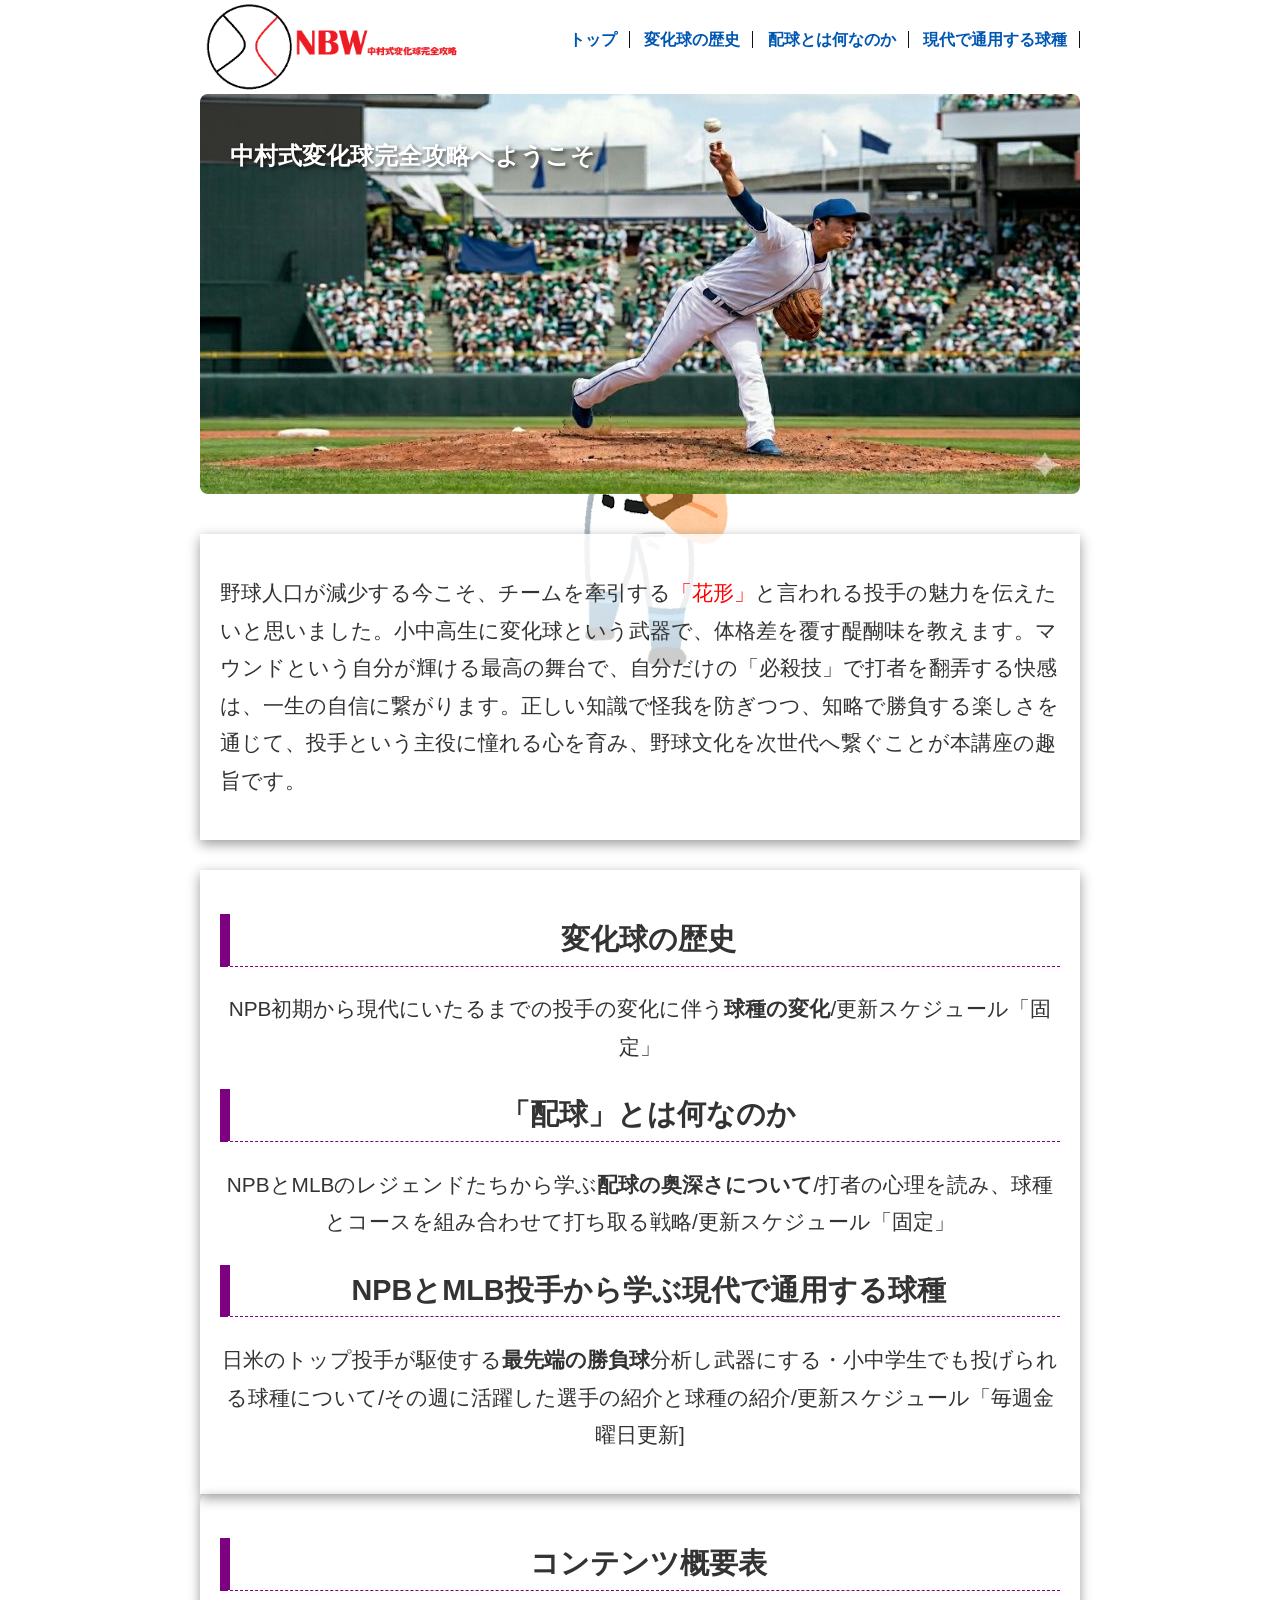
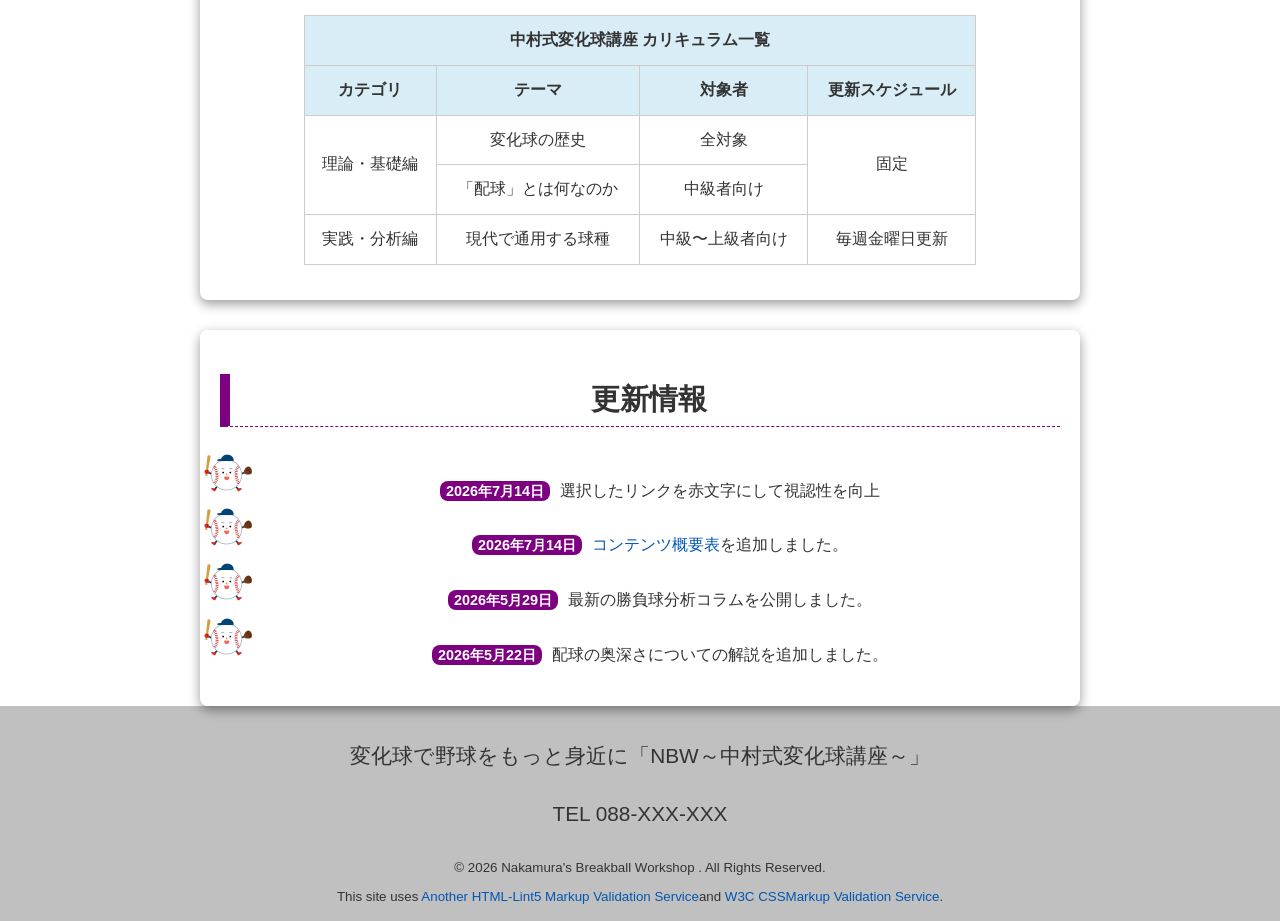
<file: index.html>
<!DOCTYPE html>
<html lang="ja">

<head>
    <meta charset="UTF-8">
    <title>中村式変化球完全攻略：トップページ</title>
    <link rel="stylesheet" href="css/Mystyle.css">
</head>

<body>
    <header>
       <div class="header-in">
         <img src="image/logo.png" width="1000" height="500" class="logo-image" alt="中村式変化球完全攻略">
        <nav><ul>
            <li><a href="index.html">トップ</a></li>
            <li><a href="content1.html">変化球の歴史</a></li>
            <li><a href="content2.html">配球とは何なのか</a></li>
            <li><a href="content3.html">現代で通用する球種</a></li></ul>
        </nav>
       </div>
    </header>
    <article>
        <!--validatorエラー対策--> <h1 class="dummy"></h1>
        <img src="image/topimage.jpg" width="880" height="400" alt="投げているピッチャー">
        
        
        <div class="catch">
            <h1 class="subhead">中村式変化球完全攻略へようこそ</h1>
        </div>
        <div class="setsumei" style="box-shadow: 0px 4px 12px rgba(0, 0, 0, 0.4);">
            <p>野球人口が減少する今こそ、チームを牽引する<span class="red">「花形」</span>と言われる投手の魅力を伝えたいと思いました。小中高生に変化球という武器で、体格差を覆す醍醐味を教えます。マウンドという自分が輝ける最高の舞台で、自分だけの「必殺技」で打者を翻弄する快感は、一生の自信に繋がります。正しい知識で怪我を防ぎつつ、知略で勝負する楽しさを通じて、投手という主役に憧れる心を育み、野球文化を次世代へ繋ぐことが本講座の趣旨です。</p>
        </div>
        <div class="moji" style="box-shadow: 0px 4px 12px rgba(0, 0, 0, 0.4);">
        <section>
            <h2>変化球の歴史</h2>
            <p>NPB初期から現代にいたるまでの投手の変化に伴う<strong>球種の変化</strong>/更新スケジュール「固定」</p>
        </section>
        <section>
            <h2>「配球」とは何なのか</h2>
            <p>NPBとMLBのレジェンドたちから学ぶ<strong>配球の奥深さについて</strong>/打者の心理を読み、球種とコースを組み合わせて打ち取る戦略/更新スケジュール「固定」</p>
        </section>
        <section>
            <h2>NPBとMLB投手から学ぶ現代で通用する球種</h2>
            <p>日米のトップ投手が駆使する<strong>最先端の勝負球</strong>分析し武器にする・小中学生でも投げられる球種について/その週に活躍した選手の紹介と球種の紹介/更新スケジュール「毎週金曜日更新]</p>
        </section>
        </div>

        <section id="content-table" class="table-section" style="box-shadow: 0px 4px 12px rgba(0, 0, 0, 0.4);">
            <h2>コンテンツ概要表</h2>
            <table class="content-table">
                <tr>
                    <th colspan="4" style="background-color: #d9edf7;">中村式変化球講座 カリキュラム一覧</th>
                </tr>
                <tr>
                    <th>カテゴリ</th>
                    <th>テーマ</th>
                    <th>対象者</th>
                    <th>更新スケジュール</th>
                </tr>
                <tr>
                    <td rowspan="2">理論・基礎編</td>
                    <td>変化球の歴史</td>
                    <td>全対象</td>
                    <td rowspan="2">固定</td>
                </tr>
                <tr>
                    <td>「配球」とは何なのか</td>
                    <td>中級者向け</td>
                </tr>
                <tr>
                    <td>実践・分析編</td>
                    <td>現代で通用する球種</td>
                    <td>中級〜上級者向け</td>
                    <td>毎週金曜日更新</td>
                </tr>
            </table>
        </section>

        <section class="update-section" style="box-shadow: 0px 4px 12px rgba(0, 0, 0, 0.4);">
            <h2>更新情報</h2>
            <ul>
                <li><time datetime="2026-07-14">2026年7月14日</time>選択したリンクを赤文字にして視認性を向上</li>
                <li><time datetime="2026-07-14">2026年7月14日</time><a href="#content-table">コンテンツ概要表</a>を追加しました。</li>
                <li><time datetime="2026-05-29">2026年5月29日</time>最新の勝負球分析コラムを公開しました。</li>
                <li><time datetime="2026-05-22">2026年5月22日</time>配球の奥深さについての解説を追加しました。</li>
            </ul>
        </section>
    </article>
    <footer>
        <p>変化球で野球をもっと身近に「NBW～中村式変化球講座～」</p>
        <p>TEL 088-XXX-XXX</p>
        <small>&copy; 2026 Nakamura's Breakball Workshop . All Rights Reserved.</small>
        <br><small>This site uses <a href="http://www.htmllint.net/html-lint/htmllint.html#" target="_blank">Another HTML-Lint5 Markup Validation Service</a>and <a href="http://jigsaw.w3.org/css-validator/#validate_by_upload" target="_blank"> W3C CSSMarkup Validation Service</a>.</small>
    </footer>
</body>

</html>
</file>
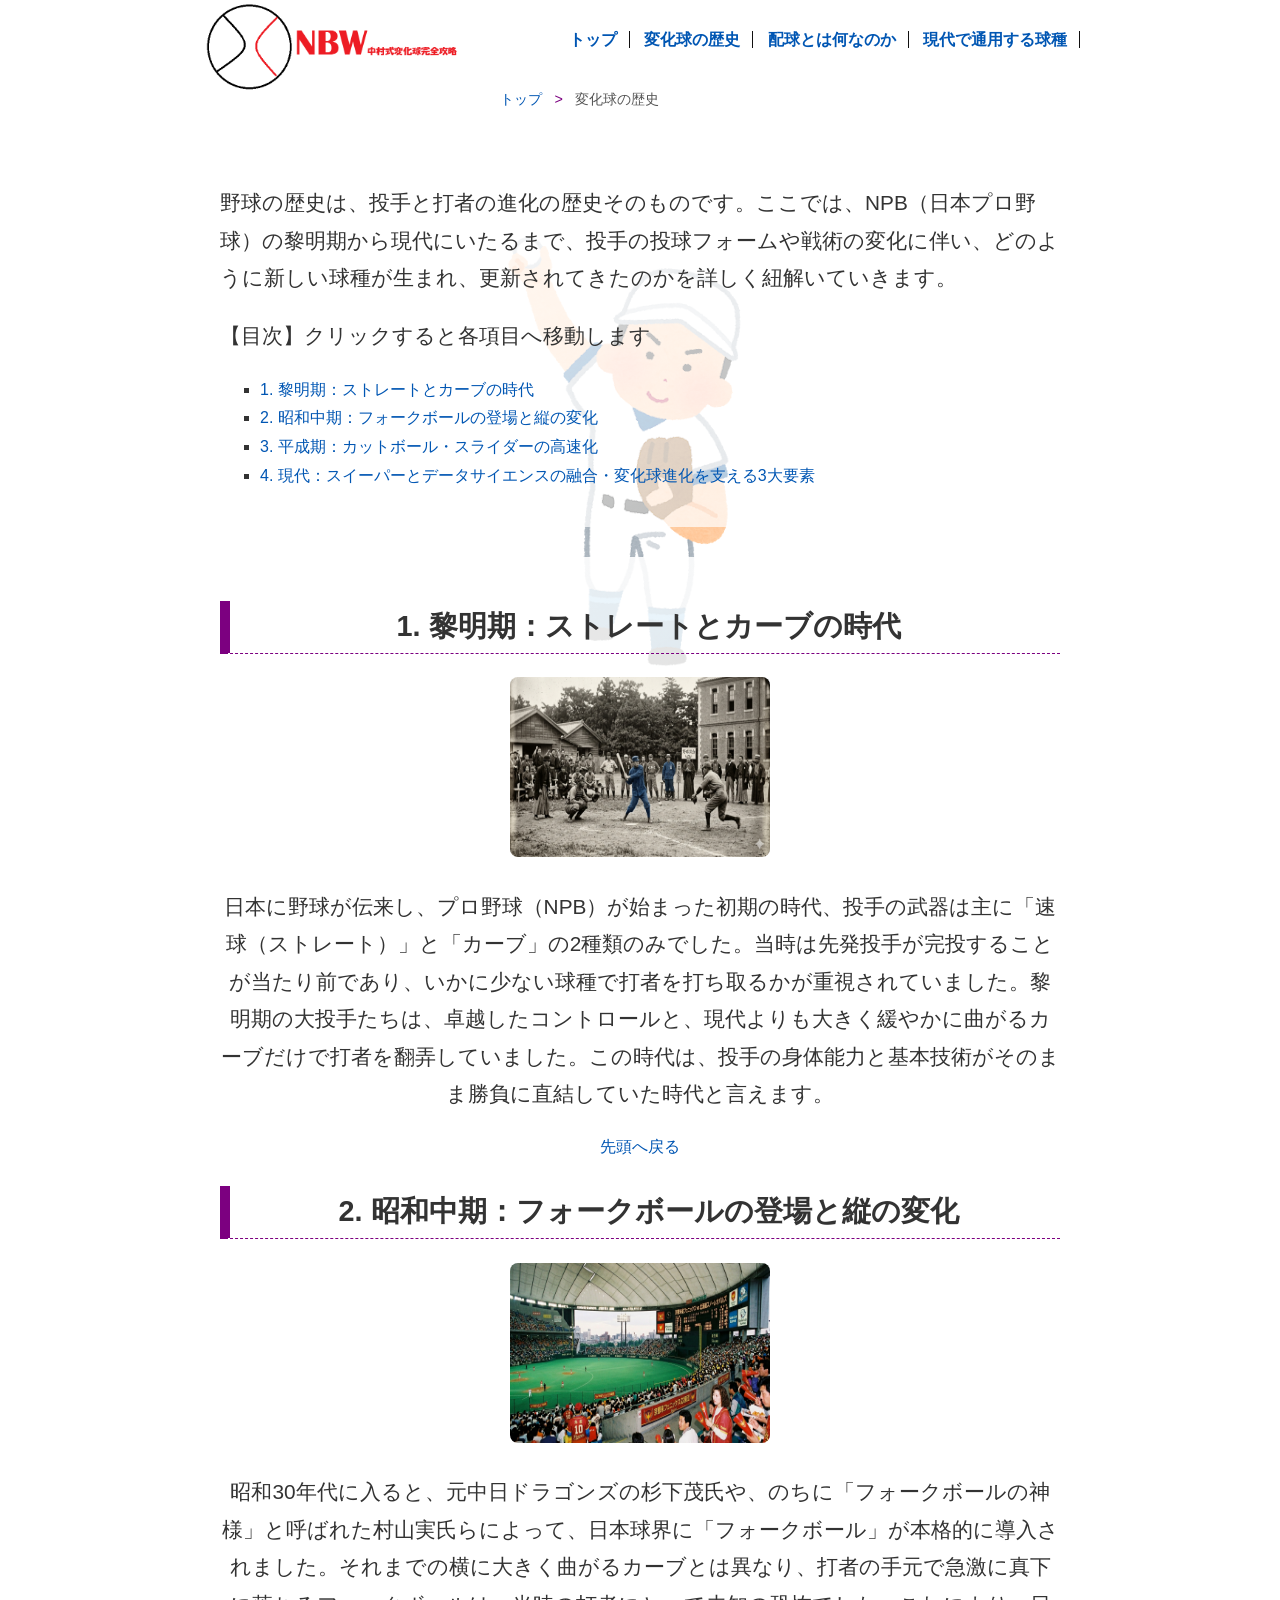
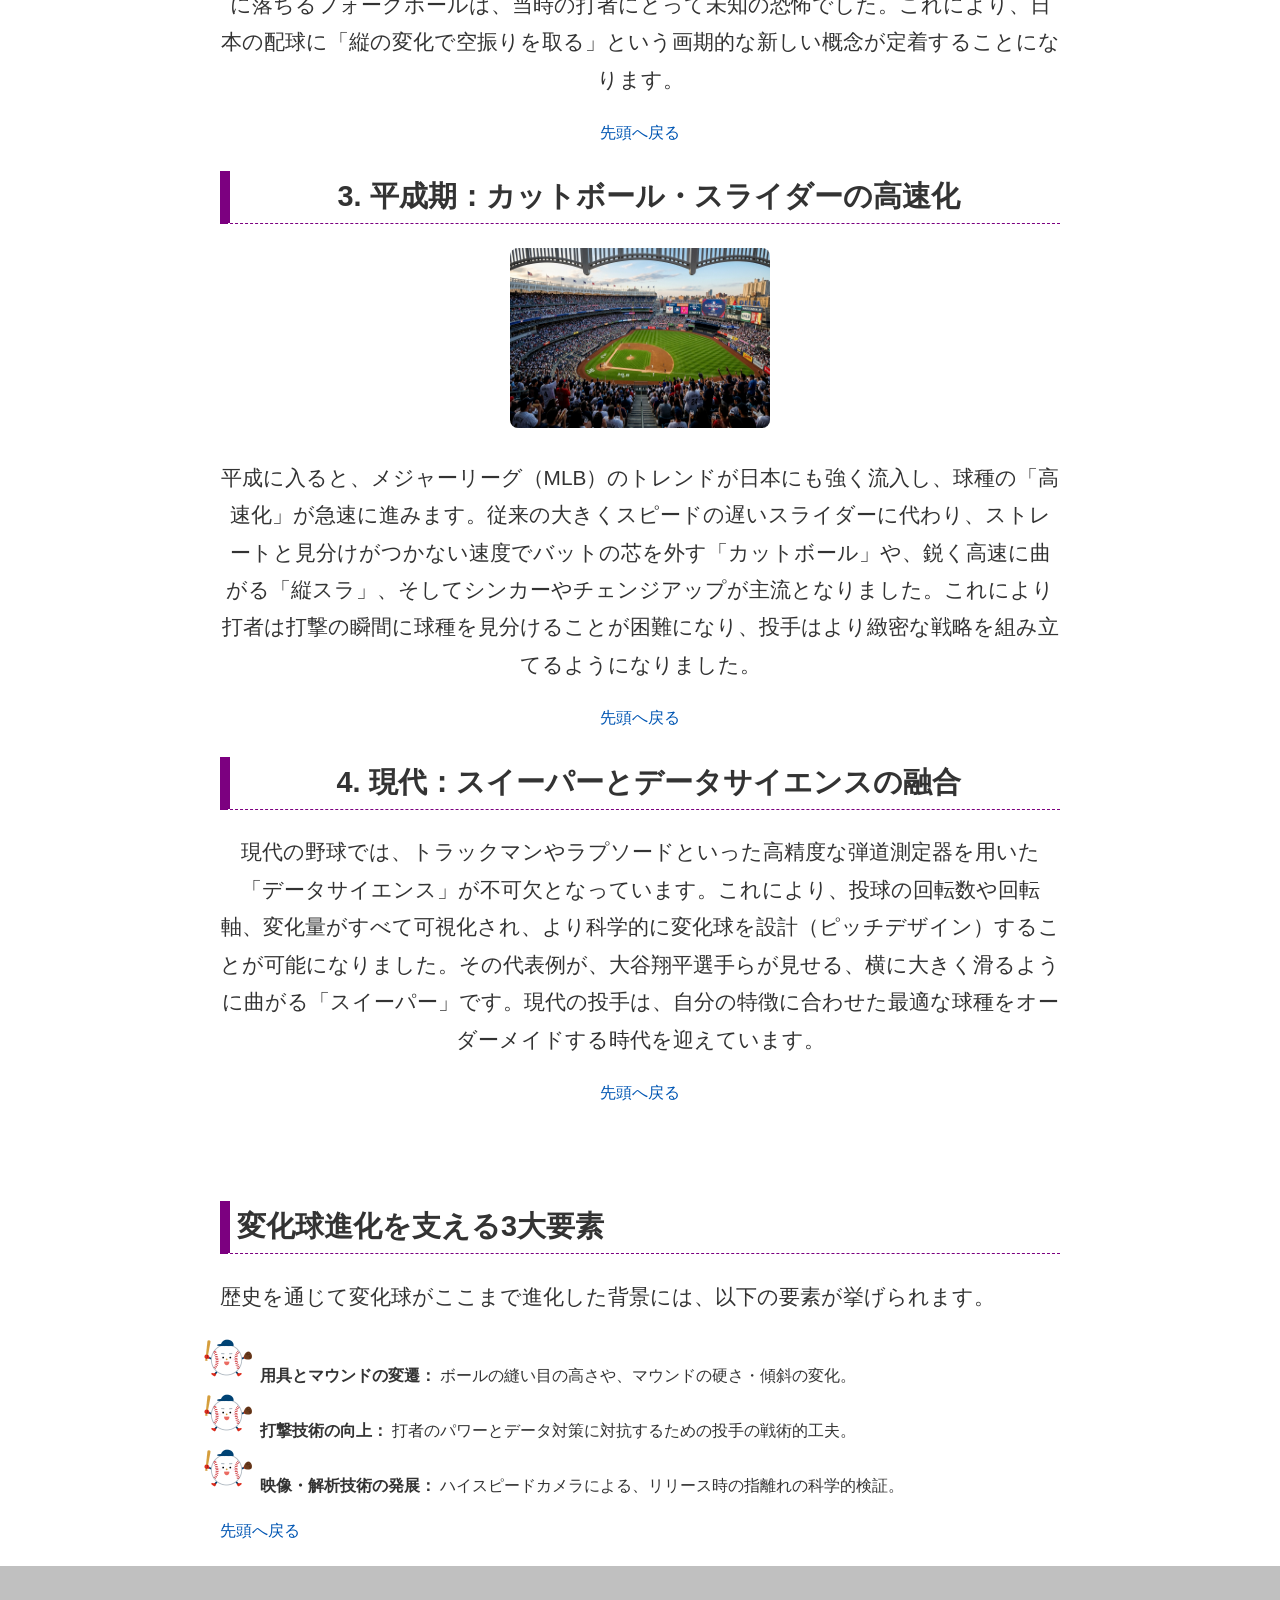
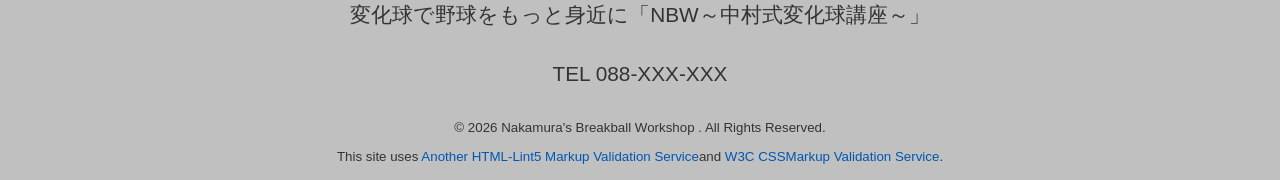
<file: content1.html>
<!DOCTYPE html>
<html lang="ja">

<head>
    <meta charset="UTF-8">
    <title>変化球の歴史：中村式変化球完全攻略</title>
    <link rel="stylesheet" href="css/Mystyle.css">
</head>

<body id="top">
    <header>
       <div class="header-in">
         <img src="image/logo.png" width="1000" height="500" class="logo-image" alt="中村式変化球完全攻略" id="pagetop">
        <nav>
            <ul>
                <li><a href="index.html">トップ</a></li>
                <li><a href="content1.html">変化球の歴史</a></li>
                <li><a href="content2.html">配球とは何なのか</a></li>
                <li><a href="content3.html">現代で通用する球種</a></li>
            </ul>
        </nav>
       </div>
    </header>

    <ol class="breadcrumb">
        <li><a href="index.html">トップ</a></li>
        <li>変化球の歴史</li>
    </ol>

    <article>
        <h1 class="dummy"></h1>
        
        <div class="setsumei">
            <p>野球の歴史は、投手と打者の進化の歴史そのものです。ここでは、NPB（日本プロ野球）の黎明期から現代にいたるまで、投手の投球フォームや戦術の変化に伴い、どのように新しい球種が生まれ、更新されてきたのかを詳しく紐解いていきます。</p>
            <p class="toc-title">【目次】クリックすると各項目へ移動します</p>
            <ul class="toc-list">
                <li><a href="#history-era1">1. 黎明期：ストレートとカーブの時代</a></li>
                <li><a href="#history-era2">2. 昭和中期：フォークボールの登場と縦の変化</a></li>
                <li><a href="#history-era3">3. 平成期：カットボール・スライダーの高速化</a></li>
                <li><a href="#history-era4">4. 現代：スイーパーとデータサイエンスの融合・変化球進化を支える3大要素</a></li>
            </ul>
        </div>

        <div class="moji">
            <section class="content-box" id="history-era1">
                <h2>1. 黎明期：ストレートとカーブの時代</h2>
                <img src="image/history01.png" width="260" height="180" class="img-float-left" alt="古き良き野球のイメージ">
                <p>日本に野球が伝来し、プロ野球（NPB）が始まった初期の時代、投手の武器は主に「速球（ストレート）」と「カーブ」の2種類のみでした。当時は先発投手が完投することが当たり前であり、いかに少ない球種で打者を打ち取るかが重視されていました。黎明期の大投手たちは、卓越したコントロールと、現代よりも大きく緩やかに曲がるカーブだけで打者を翻弄していました。この時代は、投手の身体能力と基本技術がそのまま勝負に直結していた時代と言えます。</p>
                <div class="clear-fix"></div>
                <a href="#pagetop" class="scroll-top-link">先頭へ戻る</a>
            </section>

            <section class="content-box" id="history-era2">
                <h2>2. 昭和中期：フォークボールの登場と縦の変化</h2>
                <img src="image/history02.png" width="260" height="180" class="img-float-right" alt="マウンドのイメージ">
                <p>昭和30年代に入ると、元中日ドラゴンズの杉下茂氏や、のちに「フォークボールの神様」と呼ばれた村山実氏らによって、日本球界に「フォークボール」が本格的に導入されました。それまでの横に大きく曲がるカーブとは異なり、打者の手元で急激に真下に落ちるフォークボールは、当時の打者にとって未知の恐怖でした。これにより、日本の配球に「縦の変化で空振りを取る」という画期的な新しい概念が定着することになります。</p>
                <div class="clear-fix"></div>
                <a href="#pagetop" class="scroll-top-link">先頭へ戻る</a>
            </section>

            <section class="content-box" id="history-era3">
                <h2>3. 平成期：カットボール・スライダーの高速化</h2>
                <img src="image/history03.png" width="260" height="180" class="img-float-left" alt="近代的なスタジアム">
                <p>平成に入ると、メジャーリーグ（MLB）のトレンドが日本にも強く流入し、球種の「高速化」が急速に進みます。従来の大きくスピードの遅いスライダーに代わり、ストレートと見分けがつかない速度でバットの芯を外す「カットボール」や、鋭く高速に曲がる「縦スラ」、そしてシンカーやチェンジアップが主流となりました。これにより打者は打撃の瞬間に球種を見分けることが困難になり、投手はより緻密な戦略を組み立てるようになりました。</p>
                <div class="clear-fix"></div>
                <a href="#pagetop" class="scroll-top-link">先頭へ戻る</a>
            </section>

            <section class="content-box" id="history-era4">
                <h2>4. 現代：スイーパーとデータサイエンスの融合</h2>
                <p>現代の野球では、トラックマンやラプソードといった高精度な弾道測定器を用いた「データサイエンス」が不可欠となっています。これにより、投球の回転数や回転軸、変化量がすべて可視化され、より科学的に変化球を設計（ピッチデザイン）することが可能になりました。その代表例が、大谷翔平選手らが見せる、横に大きく滑るように曲がる「スイーパー」です。現代の投手は、自分の特徴に合わせた最適な球種をオーダーメイドする時代を迎えています。</p>
                <a href="#pagetop" class="scroll-top-link">先頭へ戻る</a>
            </section>
        </div>

        <section class="update-section" style="text-align: left;">
            <h2>変化球進化を支える3大要素</h2>
            <p>歴史を通じて変化球がここまで進化した背景には、以下の要素が挙げられます。</p>
            
            <ul>
                <li><strong>用具とマウンドの変遷：</strong> ボールの縫い目の高さや、マウンドの硬さ・傾斜の変化。</li>
                <li><strong>打撃技術の向上：</strong> 打者のパワーとデータ対策に対抗するための投手の戦術的工夫。</li>
                <li><strong>映像・解析技術の発展：</strong> ハイスピードカメラによる、リリース時の指離れの科学的検証。</li>
            </ul>
            <a href="#pagetop" class="scroll-top-link">先頭へ戻る</a>
        </section>
    </article>

    <footer>
        <p>変化球で野球をもっと身近に「NBW～中村式変化球講座～」</p>
        <p>TEL 088-XXX-XXX</p>
        <small>&copy; 2026 Nakamura's Breakball Workshop . All Rights Reserved.</small>
        <br><small>This site uses <a href="http://www.htmllint.net/html-lint/htmllint.html#" target="_blank">Another HTML-Lint5 Markup Validation Service</a>and <a href="http://jigsaw.w3.org/css-validator/#validate_by_upload" target="_blank"> W3C CSSMarkup Validation Service</a>.</small>
    </footer>
</body>

</html>
</file>
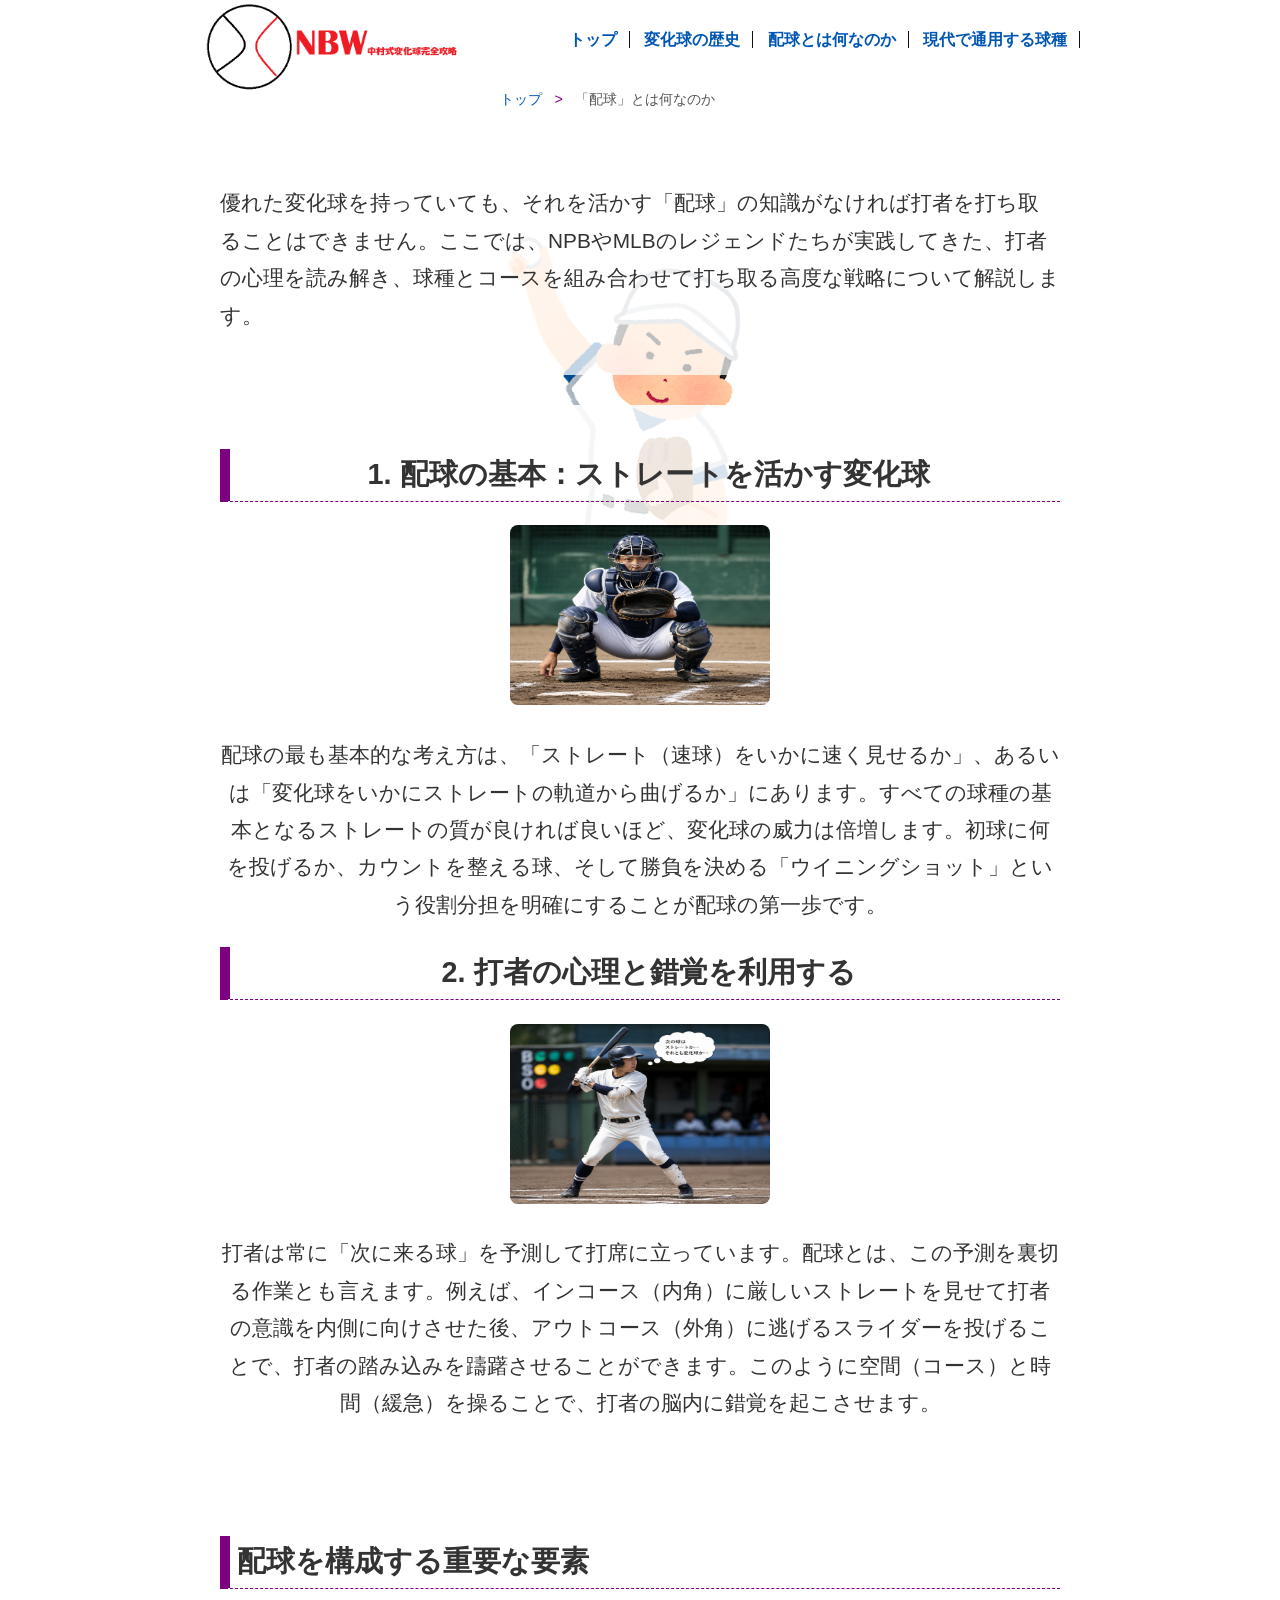
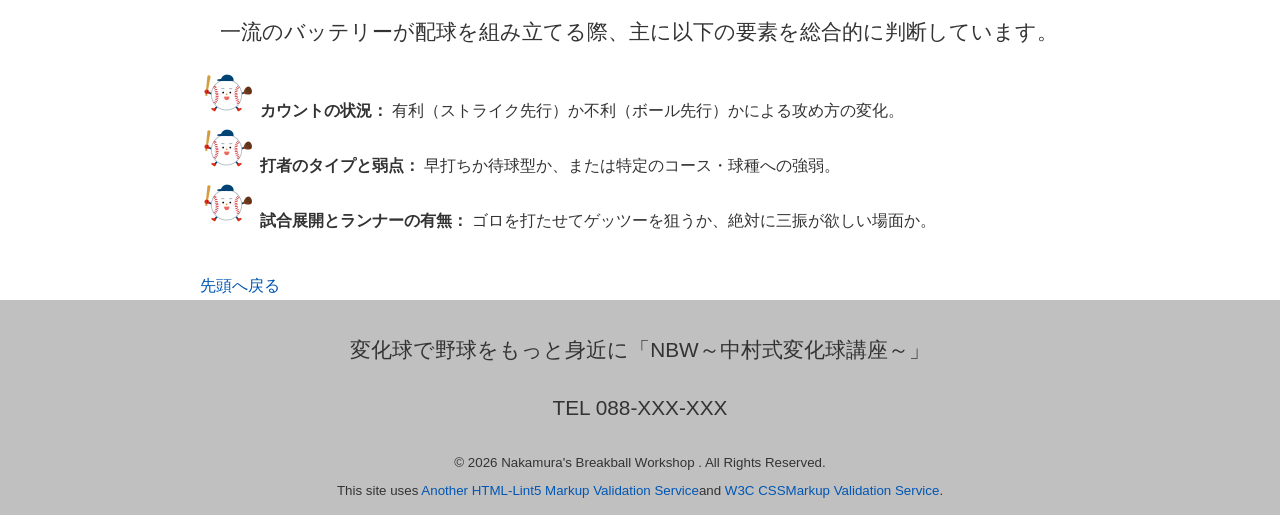
<file: content2.html>
<!DOCTYPE html>
<html lang="ja">

<head>
    <meta charset="UTF-8">
    <title>「配球」とは何なのか：中村式変化球完全攻略</title>
    <link rel="stylesheet" href="css/Mystyle.css">
</head>

<body id="top">
    <header>
       <div class="header-in">
         <img src="image/logo.png" width="1000" height="500" class="logo-image" alt="中村式変化球完全攻略">
        <nav>
            <ul>
                <li><a href="index.html">トップ</a></li>
                <li><a href="content1.html">変化球の歴史</a></li>
                <li><a href="content2.html">配球とは何なのか</a></li>
                <li><a href="content3.html">現代で通用する球種</a></li>
            </ul>
        </nav>
       </div>
    </header>

    <ol class="breadcrumb">
        <li><a href="index.html">トップ</a></li>
        <li>「配球」とは何なのか</li>
    </ol>

    <article>
        <h1 class="dummy"></h1>
        
        <div class="setsumei">
            <p>優れた変化球を持っていても、それを活かす「配球」の知識がなければ打者を打ち取ることはできません。ここでは、NPBやMLBのレジェンドたちが実践してきた、打者の心理を読み解き、球種とコースを組み合わせて打ち取る高度な戦略について解説します。</p>
        </div>

        <div class="moji">
            <section class="content-box">
                <h2>1. 配球の基本：ストレートを活かす変化球</h2>
                <img src="image/haikyu01.png" width="260" height="180" class="img-float-left" alt="キャッチャーのサイン">
                <p>配球の最も基本的な考え方は、「ストレート（速球）をいかに速く見せるか」、あるいは「変化球をいかにストレートの軌道から曲げるか」にあります。すべての球種の基本となるストレートの質が良ければ良いほど、変化球の威力は倍増します。初球に何を投げるか、カウントを整える球、そして勝負を決める「ウイニングショット」という役割分担を明確にすることが配球の第一歩です。</p>
                <div class="clear-fix"></div>
            </section>

            <section class="content-box">
                <h2>2. 打者の心理と錯覚を利用する</h2>
                <img src="image/haikyu02.png" width="260" height="180" class="img-float-right" alt="バッターの構え">
                <p>打者は常に「次に来る球」を予測して打席に立っています。配球とは、この予測を裏切る作業とも言えます。例えば、インコース（内角）に厳しいストレートを見せて打者の意識を内側に向けさせた後、アウトコース（外角）に逃げるスライダーを投げることで、打者の踏み込みを躊躇させることができます。このように空間（コース）と時間（緩急）を操ることで、打者の脳内に錯覚を起こさせます。</p>
                <div class="clear-fix"></div>
            </section>
        </div>

        <section class="update-section" style="text-align: left;">
            <h2>配球を構成する重要な要素</h2>
            <p>一流のバッテリーが配球を組み立てる際、主に以下の要素を総合的に判断しています。</p>
            <ul>
                <li><strong>カウントの状況：</strong> 有利（ストライク先行）か不利（ボール先行）かによる攻め方の変化。</li>
                <li><strong>打者のタイプと弱点：</strong> 早打ちか待球型か、または特定のコース・球種への強弱。</li>
                <li><strong>試合展開とランナーの有無：</strong> ゴロを打たせてゲッツーを狙うか、絶対に三振が欲しい場面か。</li>
            </ul>
        </section>

        <a href="#top" class="scroll-top-link">先頭へ戻る</a>
    </article>

    <footer>
        <p>変化球で野球をもっと身近に「NBW～中村式変化球講座～」</p>
        <p>TEL 088-XXX-XXX</p>
        <small>&copy; 2026 Nakamura's Breakball Workshop . All Rights Reserved.</small>
        <br><small>This site uses <a href="http://www.htmllint.net/html-lint/htmllint.html#" target="_blank">Another HTML-Lint5 Markup Validation Service</a>and <a href="http://jigsaw.w3.org/css-validator/#validate_by_upload" target="_blank"> W3C CSSMarkup Validation Service</a>.</small>
    </footer>
</body>

</html>
</file>
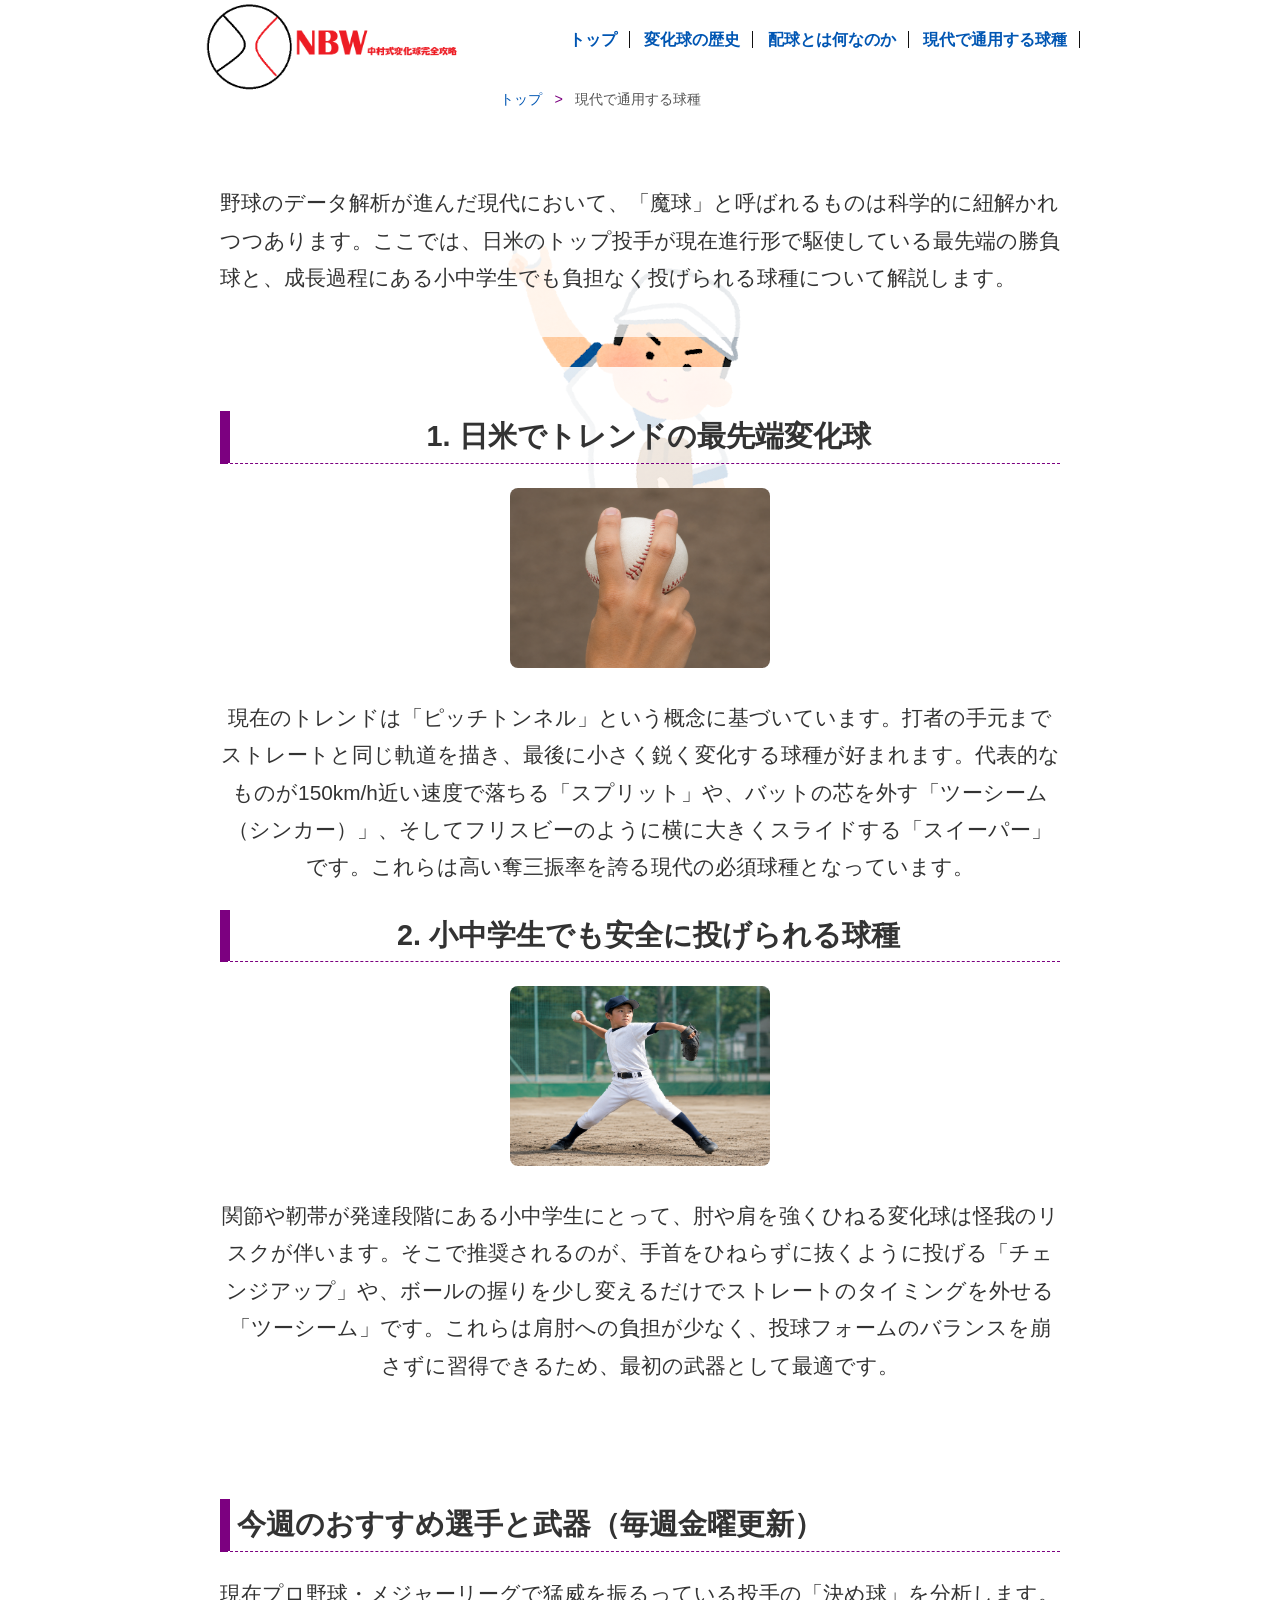
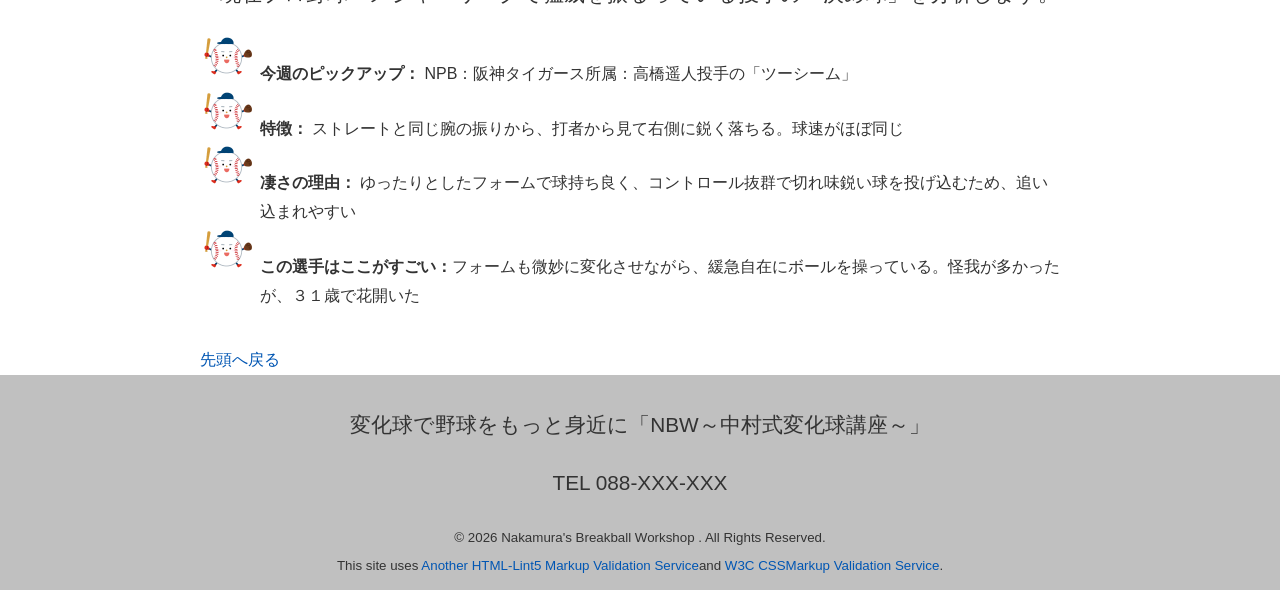
<file: content3.html>
<!DOCTYPE html>
<html lang="ja">

<head>
    <meta charset="UTF-8">
    <title>現代で通用する球種：中村式変化球完全攻略</title>
    <link rel="stylesheet" href="css/Mystyle.css">
</head>

<body id="top">
    <header>
       <div class="header-in">
         <img src="image/logo.png" width="1000" height="500" class="logo-image" alt="中村式変化球完全攻略">
        <nav>
            <ul>
                <li><a href="index.html">トップ</a></li>
                <li><a href="content1.html">変化球の歴史</a></li>
                <li><a href="content2.html">配球とは何なのか</a></li>
                <li><a href="content3.html">現代で通用する球種</a></li>
            </ul>
        </nav>
       </div>
    </header>

    <ol class="breadcrumb">
        <li><a href="index.html">トップ</a></li>
        <li>現代で通用する球種</li>
    </ol>

    <article>
        <h1 class="dummy"></h1>
        
        <div class="setsumei">
            <p>野球のデータ解析が進んだ現代において、「魔球」と呼ばれるものは科学的に紐解かれつつあります。ここでは、日米のトップ投手が現在進行形で駆使している最先端の勝負球と、成長過程にある小中学生でも負担なく投げられる球種について解説します。</p>
        </div>

        <div class="moji">
            <section class="content-box">
                <h2>1. 日米でトレンドの最先端変化球</h2>
                <img src="image/kyushu01.png" width="260" height="180" class="img-float-left" alt="ボールの握り方">
                <p>現在のトレンドは「ピッチトンネル」という概念に基づいています。打者の手元までストレートと同じ軌道を描き、最後に小さく鋭く変化する球種が好まれます。代表的なものが150km/h近い速度で落ちる「スプリット」や、バットの芯を外す「ツーシーム（シンカー）」、そしてフリスビーのように横に大きくスライドする「スイーパー」です。これらは高い奪三振率を誇る現代の必須球種となっています。</p>
                <div class="clear-fix"></div>
            </section>

            <section class="content-box">
                <h2>2. 小中学生でも安全に投げられる球種</h2>
                <img src="image/kyushu02.png" width="260" height="180" class="img-float-right" alt="投球練習をする少年">
                <p>関節や靭帯が発達段階にある小中学生にとって、肘や肩を強くひねる変化球は怪我のリスクが伴います。そこで推奨されるのが、手首をひねらずに抜くように投げる「チェンジアップ」や、ボールの握りを少し変えるだけでストレートのタイミングを外せる「ツーシーム」です。これらは肩肘への負担が少なく、投球フォームのバランスを崩さずに習得できるため、最初の武器として最適です。</p>
                <div class="clear-fix"></div>
            </section>
        </div>

        <section class="update-section" style="text-align: left;">
            <h2>今週のおすすめ選手と武器（毎週金曜更新）</h2>
            <p>現在プロ野球・メジャーリーグで猛威を振るっている投手の「決め球」を分析します。</p>
            <ul>
                <li><strong>今週のピックアップ：</strong> NPB：阪神タイガース所属：高橋遥人投手の「ツーシーム」</li>
                <li><strong>特徴：</strong> ストレートと同じ腕の振りから、打者から見て右側に鋭く落ちる。球速がほぼ同じ</li>
                <li><strong>凄さの理由：</strong> ゆったりとしたフォームで球持ち良く、コントロール抜群で切れ味鋭い球を投げ込むため、追い込まれやすい</li>
                <li><strong>この選手はここがすごい：</strong>フォームも微妙に変化させながら、緩急自在にボールを操っている。怪我が多かったが、３１歳で花開いた</li>
            </ul>
        </section>

        <a href="#top" class="scroll-top-link">先頭へ戻る</a>
    </article>

    <footer>
        <p>変化球で野球をもっと身近に「NBW～中村式変化球講座～」</p>
        <p>TEL 088-XXX-XXX</p>
        <small>&copy; 2026 Nakamura's Breakball Workshop . All Rights Reserved.</small>
        <br><small>This site uses <a href="http://www.htmllint.net/html-lint/htmllint.html#" target="_blank">Another HTML-Lint5 Markup Validation Service</a>and <a href="http://jigsaw.w3.org/css-validator/#validate_by_upload" target="_blank"> W3C CSSMarkup Validation Service</a>.</small>
    </footer>
</body>

</html>
</file>
<file: css/Mystyle.css>
@charset "utf-8";
h1{
            color:#fff;
        }
        footer{
            background-color: #c0c0c0;
        }
        
        article{
            position: relative;
            clear:both;
            width: 880px;
            margin-left: auto;
            margin-right: auto;
        }
        .catch{
            position:absolute;
            top:20px;
            left:30px;
        }
        .moji{
            color: #333333;
        }
        .red{
            color: #ff0000;
        }
        body{
            background-color: #ffffff;
            color: #333333;
            font-family: "メイリオ","Hiragino Sans",sans-serif;
            margin: 0;
            padding: 0;
        }
        p{
            font-size: 130%;
        }
        h1{
            font-size: 150%;
        }
        h2{
            font-size: 180%;
            border-bottom: 1px dashed #7c0080;
            border-left: 10px solid #7c0080;
            padding-left: 7px;
        }
        h3{
            font-size: 90%;
            color: #ffffff;
        }
        footer{
            text-align: center;
            padding-top: 10px;
            padding-bottom: 10px;
        }
        header{
            text-align: left;
        }
        .header-in{
            width:880px;
            margin-left: auto;
            margin-right: auto;
        }
        .subhead{
            text-align: left;
        }
        section{
            text-align: center;
        }
        .subhead {
            text-shadow: 2px 2px 4px rgba(0, 0, 0, 0.7); 
        }
        body {
            line-height: 1.8; 
        }
        section, .catch, time, article img {
            border-radius: 8px;
        }
        time {
            background-color: #7c0080; 
            color: #ffffff;
            padding: 2px 6px;
            font-size: 0.9em;
            margin-right: 10px;
            font-weight: bold;
        }
        ul {
            list-style-type: square;
        }
        body {
            background-image: url("../image/backimage.png");
            background-position: center;
            background-attachment: fixed;
            background-repeat: no-repeat;
        }
        .logo-image {
            max-width: 300px;  
            width: 100%;
            height: auto;      
        }
        nav ul{
            font-weight: bold;
            text-align: right;
            padding-top: 26px;
            padding-bottom: 15px;
            margin:0;
        }
        nav li{
            display: inline;
            padding-left: 10px;
            padding-right: 12px;
            border-right: 1px solid #111010;
        }
        header img{
            float:left;
        }
        @media(max-width:880px){
        header img{
            float:none;
        }
        nav ul{
            text-align: left;
            padding: 0;
            margin-left: 10px;
        }
        article{
            width:auto;
        }
        article img{
            max-width:100%;
            height:auto;
        }
        }
        .moji {
            background: linear-gradient(135deg, rgba(255, 255, 255, 0.95) 0%, rgba(255, 255, 255, 0.6) 100%);
            padding: 20px;
            margin-top: 30px;
        }
        .update-section{
            background: linear-gradient(135deg, rgba(255, 255, 255, 0.95) 0%, rgba(255, 255, 255, 0.6) 100%);
            padding: 20px;
            margin-top: 30px;
        }
        .setsumei{
            background: linear-gradient(135deg, rgba(255, 255, 255, 0.95) 0%, rgba(255, 255, 255, 0.6) 100%);
            padding: 20px;
            margin-top: 30px;
        }
        .update-section ul {
            list-style-image: url("../image/ballkun.png"); 
        }
        .dummy {
            margin: 0; 
        }
        .breadcrumb {
            width: 880px;
            margin: 15px auto 0 auto;
            padding: 0;
            list-style: none;
        }
        .breadcrumb li {
            display: inline; 
            font-size: 90%;
            color: #555555;
        }
        .breadcrumb li+li:before {
            content: " > ";
            padding: 0 8px;
            color: #7c0080;
        }
        .breadcrumb a {
            color: #7c0080;
            text-decoration: none;
        }
        .breadcrumb a:hover {
            text-decoration: underline;
        }
        a:link {
            color: #0056b3;
            text-decoration: none;
        }
        a:visited {
            color: #663399;
            text-decoration: none;
        }
        a:hover {
            color: #ff3333;
            text-decoration: underline;
        }
        a:active {
            color: #ff0000;
            text-decoration: underline;
        }
        .content-table {
            width: 80%;
            margin: 15px auto;
            border-collapse: collapse;
            text-align: center;
        }
        .content-table th, .content-table td {
            border: 1px solid #ccc;
            padding: 10px;
        }
        .content-table th {
            background-color: #d9edf7;
        }
        .content-table td {
            background-color: #ffffff;
        }
        .table-section {
            padding: 20px;
            margin-bottom: 20px;
        }
        .table-section h2 {
            text-align: center;
        }
</file>
